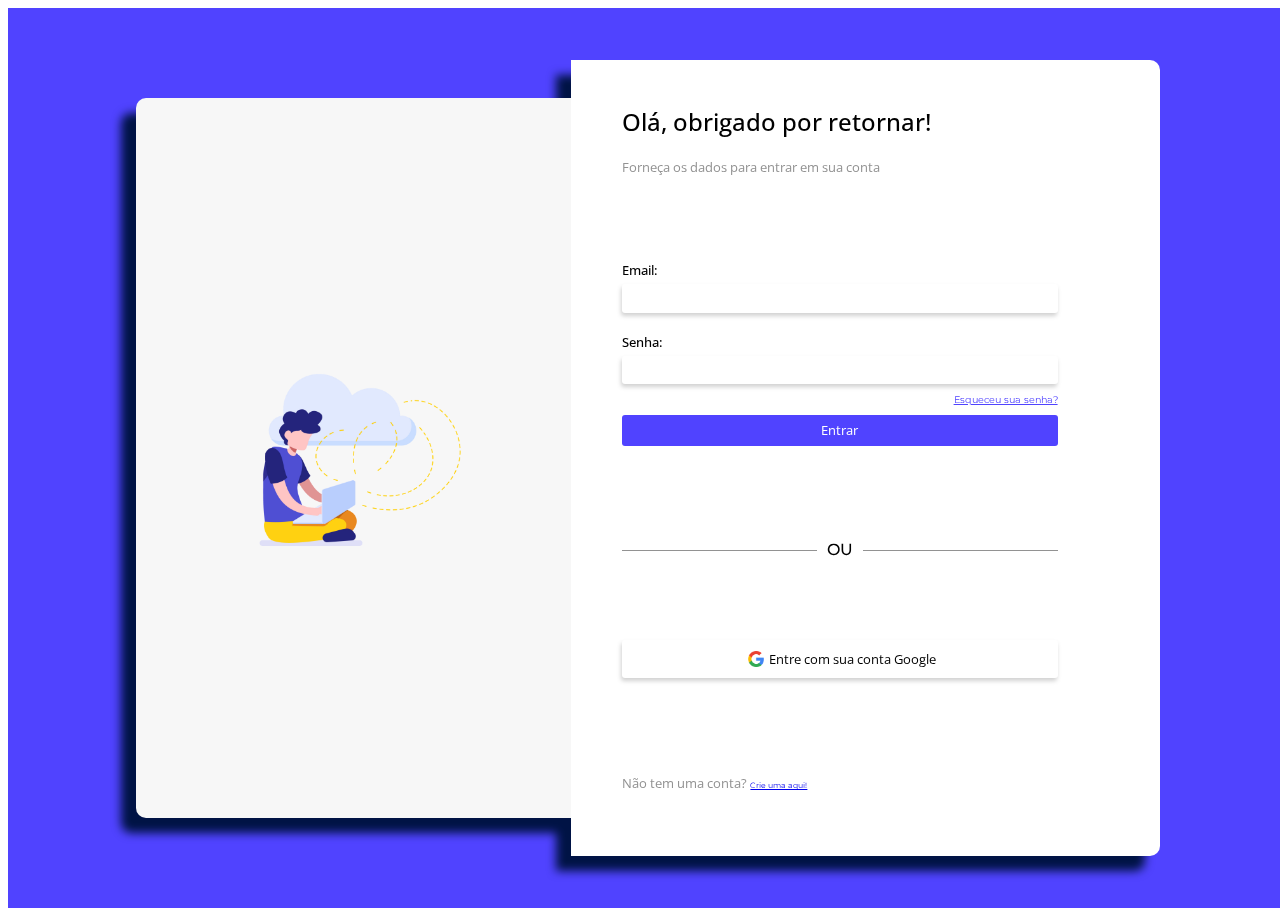
<file: index.html>
<!DOCTYPE html>
<html lang="pt-br">
<head>
    <!-- Base -->
    <meta charset="UTF-8">
    <meta http-equiv="X-UA-Compatible" content="IE=edge">
    <meta name="viewport" content="width=device-width, initial-scale=1.0">
    <title>Login</title>

    <!-- Style -->
    <link rel="stylesheet" href="./css/global.style.css">
    <link rel="stylesheet" href="./css/style.css">
</head>
<body>
    
    <div class="login-div">
        <div class="login-content">

            <div class="login-one">
                <img class="login-one-img" src="./img/vecteezy_easy-commercial-cloud-computing-modern-flat-design-concept_6190006-modified.png" alt="Login">
            </div>

            <div class="login-two">
                <div>
                    <h2 class="login-title">Olá, obrigado por retornar!</h2>
                    <h4 class="login-text">Forneça os dados para entrar em sua conta</h4>
                </div>

                <form action="" class="login-form">
                    <label for="txEmail" class="input-label">Email:</label>
                    <input type="text" id="txEmail" class="login-input">

                    <label for="txPass" class="input-label">Senha:</label>
                    <input type="text" id="txPass" class="login-input">

                    <a href="" class="forgot-pass blue-text a">
                        Esqueceu sua senha?
                    </a>

                    <input type="submit" value="Entrar" class="shape1 bg-blue button">
                </form>

                <p class="login-ou"><span> ou </span></p>
                
                <button class="button shape1 bg-white google-login">
                    <img src="./img/googleLogo.png" alt="Google" class="google-img">
                    Entre com sua conta Google
                </button>
                <p class="login-text">
                    Não tem uma conta? <a href="#" class="forgot-pass">Crie uma aqui!</a>
                </p>
            </div>
            <!-- Lorem ipsum dolor sit amet consectetur adipisicing elit. Iusto aspernatur, consequuntur corporis atque eligendi et, ullam quasi dolore culpa est iste! Veniam laborum accusantium dolorem maxime doloribus sapiente, aperiam repudiandae! -->
        
        </div>
    </div>

</body>
</html>
</file>
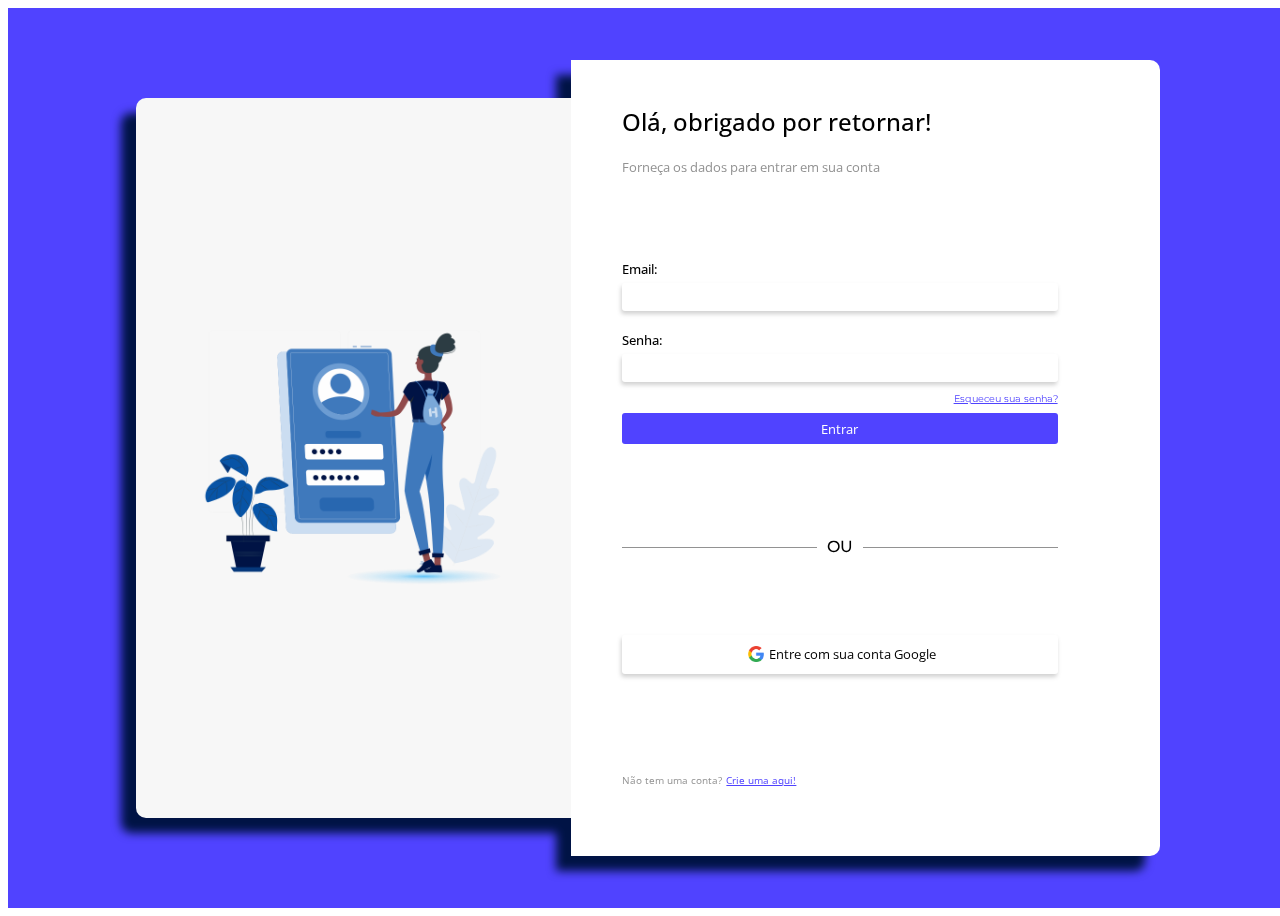
<file: cadastro.html>
<!DOCTYPE html>
<html lang="pt-br">

<head>
    <!-- Base -->
    <meta charset="UTF-8">
    <meta http-equiv="X-UA-Compatible" content="IE=edge">
    <meta name="viewport" content="width=device-width, initial-scale=1.0">
    <link rel="shortcut icon" href="./img/logoIcon.png" type="image/x-icon">
    <title>Login</title>

    <!-- Style -->
    <link rel="stylesheet" href="./css/global.style.css">
    <link rel="stylesheet" href="./css/style.css">
</head>

<body>

    <div class="login-div">
        <div class="login-content">

            <div class="login-one">
                <img class="login-one-img"
                    src="./img/login-img.png"
                    alt="Login">
            </div>

            <div class="login-two">
                <div>
                    <h2 class="login-title">Olá, obrigado por retornar!</h2>
                    <h4 class="login-text">Forneça os dados para entrar em sua conta</h4>
                </div>

                <form action="" class="login-form">
                    <label for="txEmail" class="input-label">Email:</label>
                    <input type="text" id="txEmail" class="login-input">

                    <label for="txPass" class="input-label">Senha:</label>
                    <input type="text" id="txPass" class="login-input">

                    <a href="" class="forgot-pass blue-text a">
                        Esqueceu sua senha?
                    </a>

                    <input type="submit" value="Entrar" class="shape1 bg-blue button">
                </form>

                <p class="login-ou"><span> ou </span></p>

                <button class="button shape1 bg-white google-login">
                    <img src="./img/googleLogo.png" alt="Google" class="google-img">
                    Entre com sua conta Google
                </button>

                <p class="login-footer">
                    <span class="login-footer-text">
                        Não tem uma conta?
                    </span>
                    &nbsp;
                    <a href="#" class="create-account blue-text a">
                        Crie uma aqui!
                    </a>
                </p>
            </div>
            <!-- Lorem ipsum dolor sit amet consectetur adipisicing elit. Iusto aspernatur, consequuntur corporis atque eligendi et, ullam quasi dolore culpa est iste! Veniam laborum accusantium dolorem maxime doloribus sapiente, aperiam repudiandae! -->

        </div>
    </div>

</body>

</html>
</file>
<file: css/global.style.css>
:root {
    --openSans: 'Open Sans';
    --montserrat: 'Montserrat';

    --blue: rgb(80, 67, 255);
    --grayBg: rgb(255, 255, 255);
    --grayText: rgb(146, 146, 146);
    --grayShadow: rgb(209, 209, 209);
}

.bg-blue {
    background-color: var(--blue);
    color: white;
}

.bg-white{
    background-color: white;
}

.bg-black{
    background-color: black;
}

.blue-text {
    color: var(--blue);
}

.white-text{
    color: white;
}

@font-face {
    font-family: 'Open Sans';
    src: url(./fonts/Open_Sans/OpenSans-VariableFont_wdth\,wght.ttf);
}

@font-face {
    font-family: 'Montserrat';
    src: url(./fonts/Montserrat/Montserrat-VariableFont_wght.ttf);
}
</file>
<file: css/style.css>
.login-div {
    min-width: 100vw;
    min-height: 100vh;
    display: flex;
    align-items: center;
    justify-content: center;
    background-color: var(--blue);
}

.login-content {
    width: 80%;
    height: auto;
    display: flex;
    align-items: center;
    justify-content: center;
    height: 60%;
    /* box-shadow: #001345; */
    filter: drop-shadow(-15px 15px 5px #001345);
}

.login-one {
    width: 45%;
    height: 80vh;
    background-color: rgb(247, 247, 247);
    border-radius: 10px 0 0 10px;
    display: flex;
    align-items: center;
    justify-content: center;
}

.login-one-img {
    width: 70%;
    height: auto;
    object-fit: cover;
}

.login-two {
    width: 45%;
    height: 80vh;
    background-color: var(--grayBg);
    display: flex;
    flex-direction: column;
    /* align-items: center; */
    justify-content: space-between;
    border-radius: 0 10px 10px 0;
    padding: 5%;
    padding-right: 10%;
    padding-top: 2.5%;
}

.login-title {
    font-family: var(--openSans);
    font-weight: 500;
}

.login-text {
    /* text-align: center; */
    font-family: var(--openSans);
    font-size: .8em;
    font-weight: 400;
    color: rgb(146, 146, 146);
}

.login-form {
    display: flex;
    flex-direction: column;
    /* align-items: center; */
    justify-content: center;
}

.input-label {
    font-family: var(--openSans);
    font-size: .8em;
    font-weight: 500;
}

.login-input {
    border: none;
    /* outline: none; */
    border-radius: 3px;
    /* height: 2em; */
    padding: .5em;
    filter: drop-shadow(-1px 3px 2px var(--grayShadow));
    margin-top: 5px;
    margin-bottom: 20px;
}

.login-input:focus {
    outline: none;
    filter: drop-shadow(-1px 3px 2px var(--blue));
    transition: .25s;
}

.forgot-pass {
    text-align: right;
    font-family: var(--montserrat);
    font-size: .6em;
    margin-bottom: 1em;
    margin-top: -1em;
}

.login-submit {
    border: none;
    padding: .5em;
    font-family: var(--openSans);
    font-weight: 500;
    background-color: var(--blue);
    color: white;
    border-radius: 3px;
}

.login-ou {
    width: 100%;
    font-family: var(--montserrat);
    text-transform: uppercase;
    font-weight: 500;
    text-align: center;
    border-bottom: 1px solid var(--grayText);
    line-height: 0.1em;
    margin: 20px 0 20px;
}

.login-ou span {
    background: #fff;
    padding: 0 10px;
}

.google-login{
    filter: drop-shadow(-1px 3px 2px var(--grayShadow));
    display: flex;
    flex-direction: row;
    align-items: center;
    justify-content: center;
}

.google-img{
    width: 1.25em;
    height: 1.25em;
    margin: 5px;
}

.login-footer{
    display: flex;
    flex-direction: row;
    align-items: center;
    justify-content: flex-start;
}

.login-footer-text{
    font-family: var(--openSans);
    color: var(--grayText);
    font-size: .6em;
}

.create-account{
    font-family: var(--openSans);
    font-size: .6em;
}

/* Global Classes */
.shape1 {
    font-size: 1em;
    padding: .5em;
    width: 100%;
    border-radius: 3px;
    border: none;
}

.button {
    cursor: pointer;
    transition: transform .5s;
    font-family: var(--openSans);
    font-size: .8em;
    border: none;
    margin-bottom: 15px;
}

.button:hover {
    transform: scale(1.075);
}

.button:focus {
    outline: none;
    text-decoration: underline;
}

.a:hover{
    text-decoration: underline;
}

.a:focus{
    outline: none;
    text-decoration: underline;
}

@media screen and (max-width: 1000px){
    .login-content{
        width: 80%;
    }
    .login-one{
        display: none;
    }
    .login-two{
        width: 100%;
        border-radius: 10px;
        padding: 10%;
        padding-top: 5%;
    }
}
</file>
